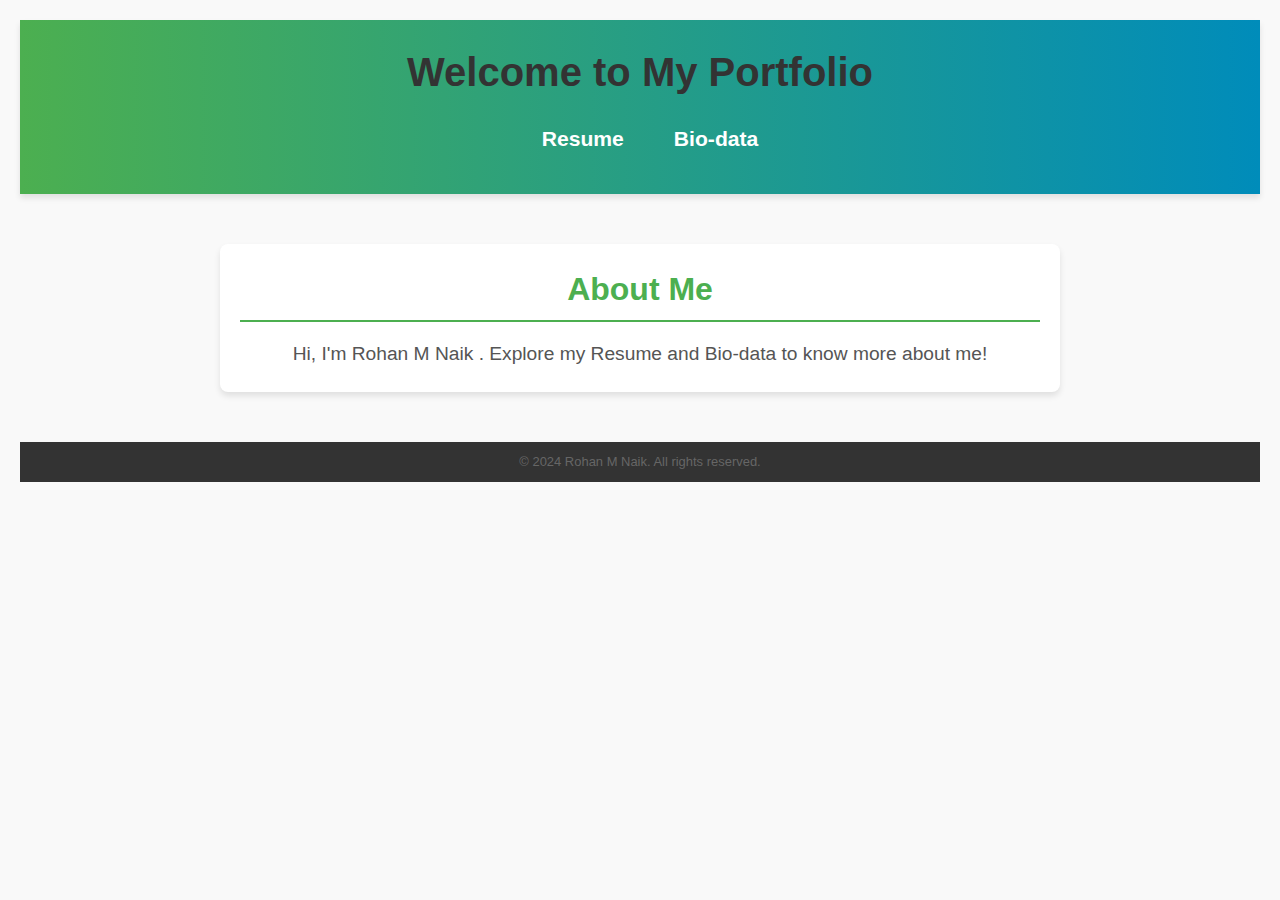
<file: Index.html>
<!DOCTYPE html>
<html lang="en">
<head>
    <meta charset="UTF-8">
    <meta name="viewport" content="width=device-width, initial-scale=1.0">
    <title>Welcome - My Portfolio</title>
    <link rel="stylesheet" href="styles.css">
</head>
<body>
    <header>
        <h1>Welcome to My Portfolio</h1>
        <nav>
            <ul>
                <li><a href="resume.html">Resume</a></li>
                <li><a href="bio.html">Bio-data</a></li>
            </ul>
        </nav>
    </header>
    <section>
        <h2>About Me</h2>
        <p>Hi, I'm Rohan M Naik . Explore my Resume and Bio-data to know more about me!</p>
    </section>
    <footer>
        <p>© 2024 Rohan M Naik. All rights reserved.</p>
    </footer>
</body>
</html>
</file>
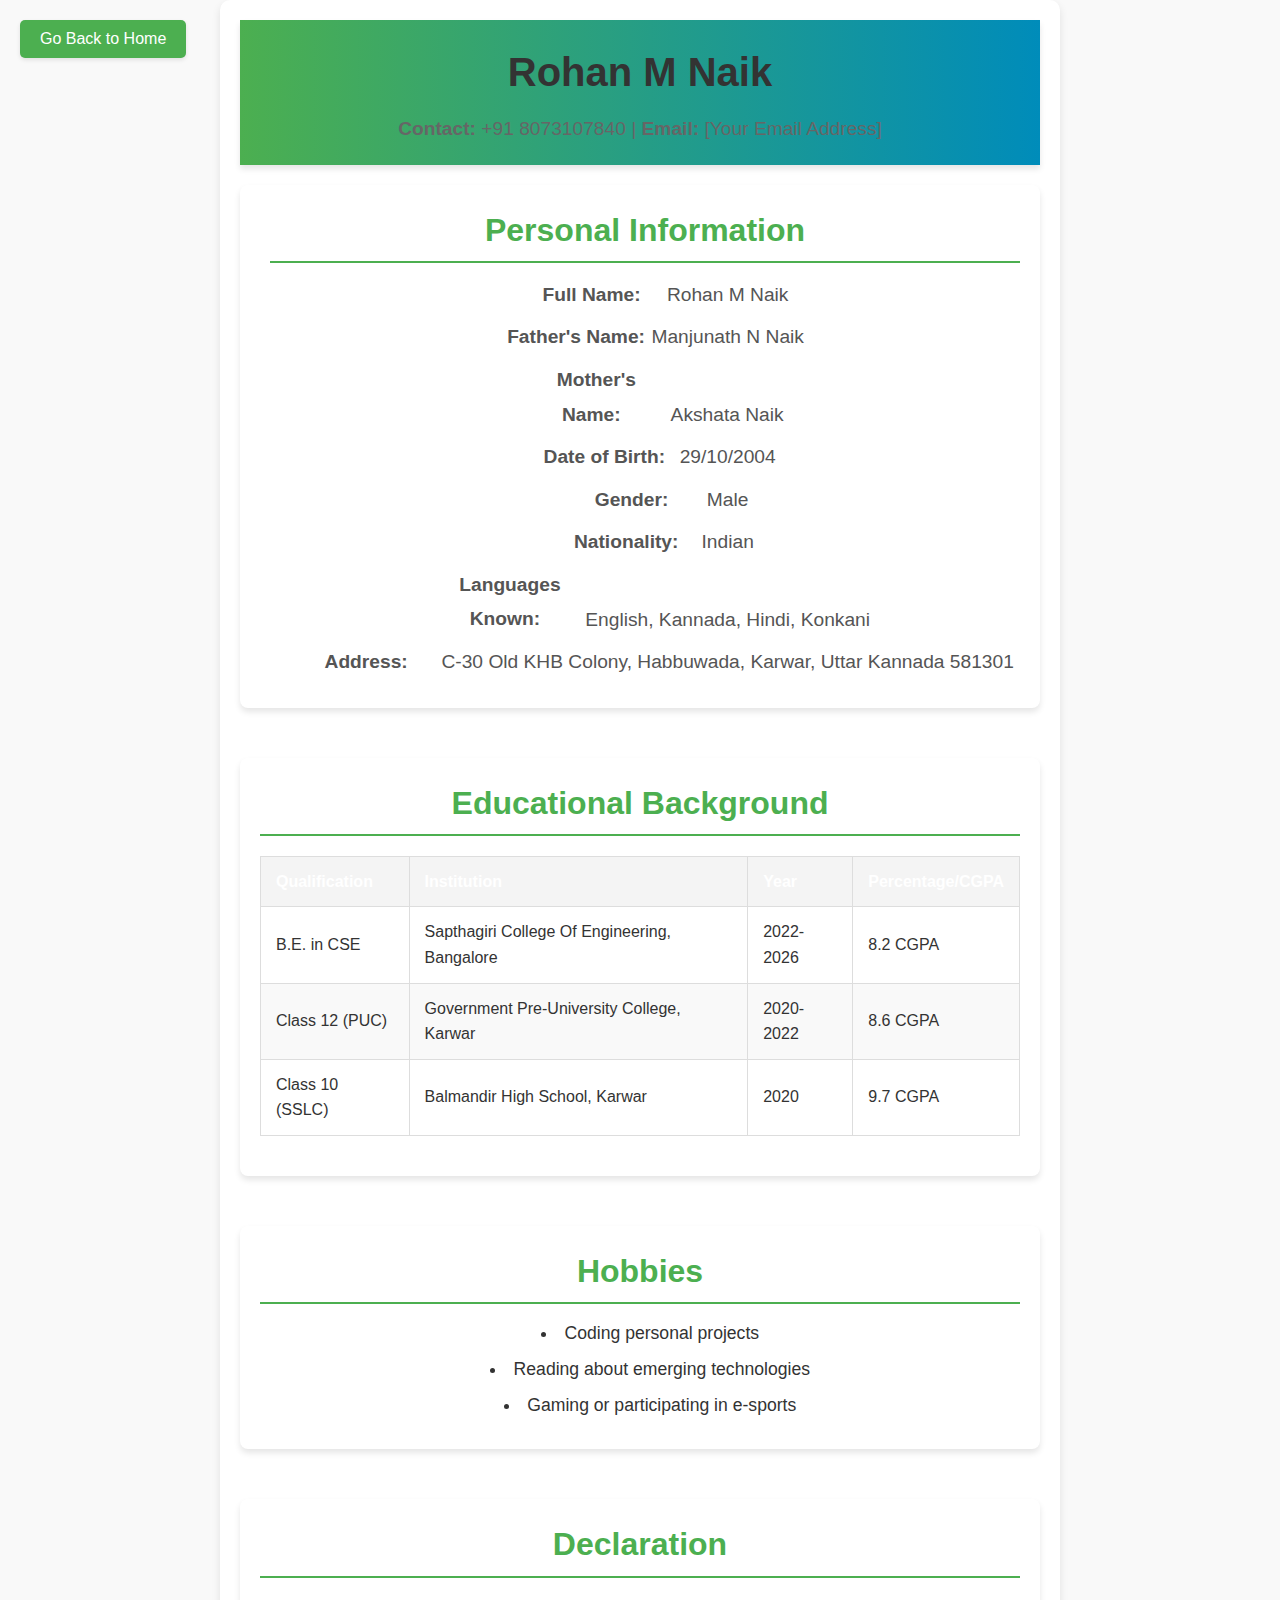
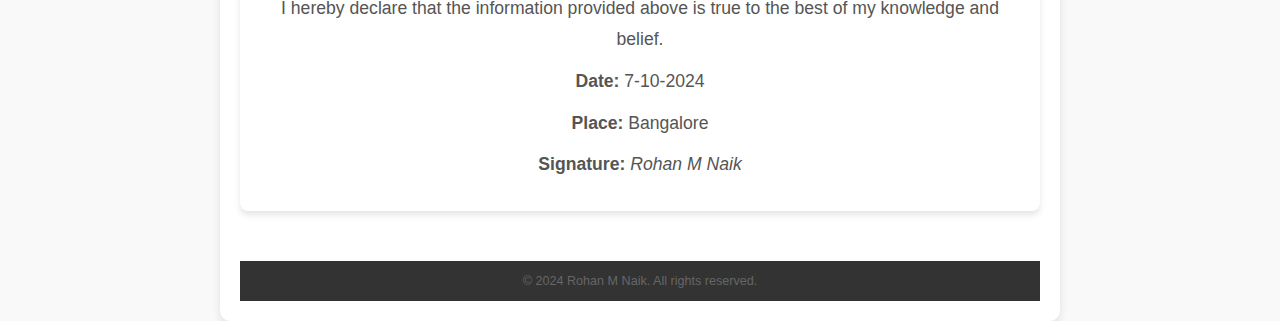
<file: bio.html>
<!DOCTYPE html>
<html lang="en">
<head>
    <meta charset="UTF-8">
    <meta name="viewport" content="width=device-width, initial-scale=1.0">
    <title>Rohan's Bio-data</title>
    <link rel="stylesheet" href="styles.css">
    <style>
        /* Inline styles for improved alignment and readability */
        body {
            font-family: Arial, sans-serif;
            line-height: 1.6;
            margin: 0;
            padding: 0;
            box-sizing: border-box; /* Ensure padding and borders don't cause overflow */
        }
        .bio-container {
            max-width: 800px;
            margin: auto;
            padding: 20px;
        }
        h1, h2 {
            text-align: center;
            color: #333;
        }
        .personal-info {
            margin: 20px 0;
            padding-left: 30px;
        }
        .personal-info p {
            margin: 8px 0;
            text-indent: 10px;
        }
        .personal-info p strong {
            display: inline-block;
            width: 150px; /* Fixed width for labels for alignment */
        }
        table {
            width: 100%;
            border-collapse: collapse;
            margin: 20px 0;
            font-size: 16px;
            box-sizing: border-box; /* Prevent overflow due to padding */
        }
        th, td {
            padding: 12px 15px;
            border: 1px solid #ddd;
            text-align: left;
            box-sizing: border-box; /* Prevent overflow due to padding */
        }
        th {
            background-color: #f4f4f4;
        }
        tr:nth-child(even) {
            background-color: #f9f9f9;
        }
        tr:hover {
            background-color: #f1f1f1;
        }
        footer {
            text-align: center;
            margin-top: 20px;
            font-size: 14px;
            color: #666;
        }

        /* Style for the back button at top-left */
        .back-button {
            position: absolute;
            top: 20px;
            left: 20px;
            background-color: #4CAF50;
            color: white;
            border: none;
            padding: 10px 20px;
            font-size: 16px;
            cursor: pointer;
            border-radius: 5px;
            text-decoration: none;
        }

        .back-button:hover {
            background-color: #45a049;
        }
    </style>
</head>
<body>
    <!-- Go Back Button -->
    <a href="index.html">
        <button class="back-button">Go Back to Home</button>
    </a>

    <div class="bio-container">
        <!-- Header Section -->
        <header>
            <h1>Rohan M Naik</h1>
            <p><strong>Contact:</strong> +91 8073107840 | <strong>Email:</strong> [Your Email Address]</p>
        </header>

        <!-- Personal Information -->
        <section id="personal-info" class="personal-info">
            <h2>Personal Information</h2>
            <p><strong>Full Name:</strong> Rohan M Naik</p>
            <p><strong>Father's Name:</strong> Manjunath N Naik</p>
            <p><strong>Mother's Name:</strong> Akshata Naik</p>
            <p><strong>Date of Birth:</strong> 29/10/2004</p>
            <p><strong>Gender:</strong> Male</p>
            <p><strong>Nationality:</strong> Indian</p>
            <p><strong>Languages Known:</strong> English, Kannada, Hindi, Konkani</p>
            <p><strong>Address:</strong> 
                C-30 Old KHB Colony, Habbuwada, Karwar, Uttar Kannada 581301
            </p>
        </section>

        <!-- Educational Background -->
        <section id="education">
            <h2>Educational Background</h2>
            <table>
                <thead>
                    <tr>
                        <th>Qualification</th>
                        <th>Institution</th>
                        <th>Year</th>
                        <th>Percentage/CGPA</th>
                    </tr>
                </thead>
                <tbody>
                    <tr>
                        <td>B.E. in CSE</td>
                        <td>Sapthagiri College Of Engineering, Bangalore</td>
                        <td>2022-2026</td>
                        <td>8.2 CGPA</td>
                    </tr>
                    <tr>
                        <td>Class 12 (PUC)</td>
                        <td>Government Pre-University College, Karwar</td>
                        <td>2020-2022</td>
                        <td>8.6 CGPA</td>
                    </tr>
                    <tr>
                        <td>Class 10 (SSLC)</td>
                        <td>Balmandir High School, Karwar</td>
                        <td>2020</td>
                        <td>9.7 CGPA</td>
                    </tr>
                </tbody>
            </table>
        </section>

        <!-- Hobbies -->
        <section id="hobbies" class="hobbies">
            <h2>Hobbies</h2>
            <ul>
                <li>Coding personal projects</li>
                <li>Reading about emerging technologies</li>
                <li>Gaming or participating in e-sports</li>
            </ul>
        </section>

        <!-- Declaration -->
        <section id="declaration" class="declaration">
            <h2>Declaration</h2>
            <p>I hereby declare that the information provided above is true to the best of my knowledge and belief.</p>
            <p><strong>Date:</strong> 7-10-2024</p>
            <p><strong>Place:</strong> Bangalore</p>
            <p><strong>Signature:</strong> <em>Rohan M Naik</em></p>
        </section>

        <!-- Footer -->
        <footer>
            <p>© 2024 Rohan M Naik. All rights reserved.</p>
        </footer>
    </div>
</body>
</html>
</file>
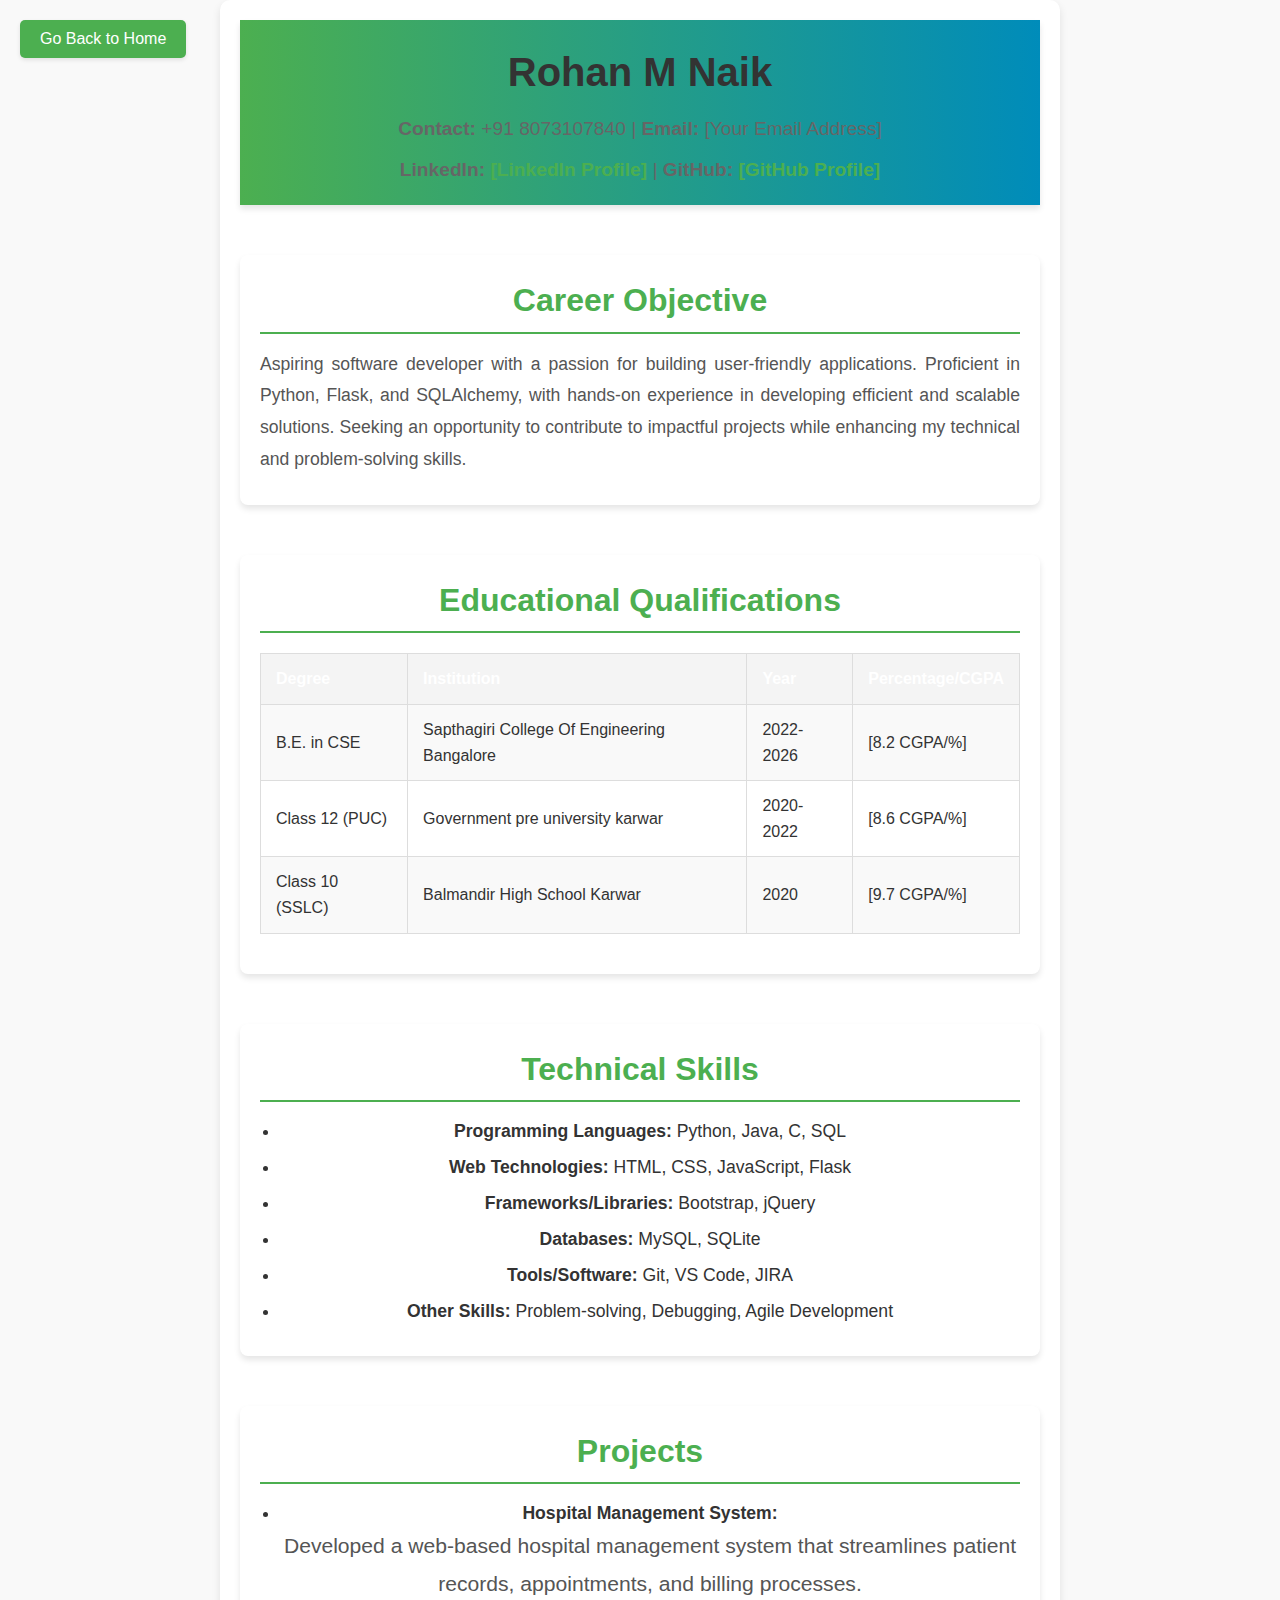
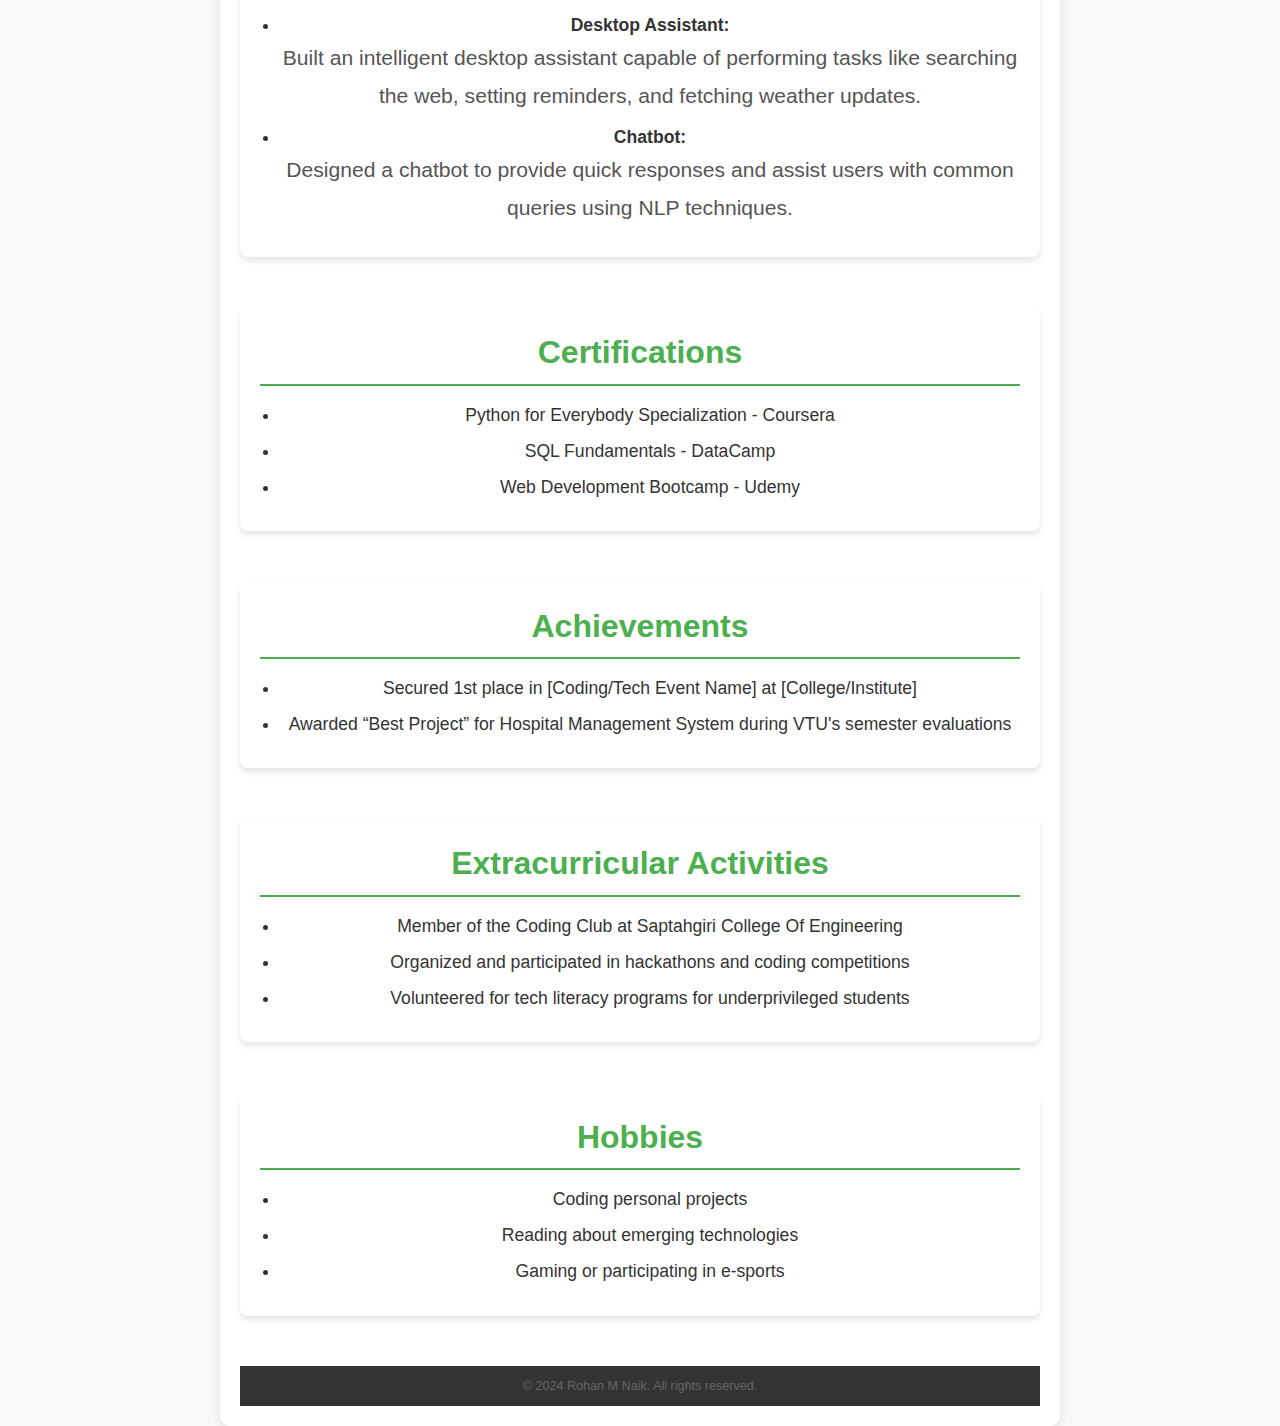
<file: resume.html>
<!DOCTYPE html>
<html lang="en">
<head>
    <meta charset="UTF-8">
    <meta name="viewport" content="width=device-width, initial-scale=1.0">
    <title>Rohan's Resume</title>
    <link rel="stylesheet" href="styles.css">
    <style>
        /* Inline styles for improved alignment and readability */
        body {
            font-family: Arial, sans-serif;
            line-height: 1.6;
            margin: 0;
            padding: 0;
            box-sizing: border-box; /* Ensure padding and borders don't cause overflow */
        }

        .resume-container {
            max-width: 800px;
            margin: auto;
            padding: 20px;
        }

        h1, h2 {
            text-align: center;
            color: #333;
        }

        .personal-info {
            margin: 20px 0;
            padding-left: 30px;
        }

        .personal-info p {
            margin: 8px 0;
            text-indent: 10px;
        }

        .personal-info p strong {
            display: inline-block;
            width: 150px; /* Fixed width for labels for alignment */
        }

        table {
            width: 100%;
            border-collapse: collapse;
            margin: 20px 0;
            font-size: 16px;
            box-sizing: border-box; /* Prevent overflow due to padding */
        }

        th, td {
            padding: 12px 15px;
            border: 1px solid #ddd;
            text-align: left;
            box-sizing: border-box; /* Prevent overflow due to padding */
        }

        th {
            background-color: #f4f4f4;
        }

        tr:nth-child(even) {
            background-color: #f9f9f9;
        }

        tr:hover {
            background-color: #f1f1f1;
        }

        footer {
            text-align: center;
            margin-top: 20px;
            font-size: 14px;
            color: #666;
        }

        /* Style for the back button at top-left */
        .back-button {
            position: absolute;
            top: 20px;
            left: 20px;
            background-color: #4CAF50;
            color: white;
            border: none;
            padding: 10px 20px;
            font-size: 16px;
            cursor: pointer;
            border-radius: 5px;
            text-decoration: none;
        }

        .back-button:hover {
            background-color: #45a049;
        }
    </style>
</head>
<body>
    <!-- Go Back Button -->
    <a href="index.html">
        <button class="back-button">Go Back to Home</button>
    </a>

    <div class="resume-container">
        <!-- Header Section -->
        <header>
            <h1>Rohan M Naik</h1>
            <p><strong>Contact:</strong> +91 8073107840 | <strong>Email:</strong> [Your Email Address]</p>
            <p><strong>LinkedIn:</strong> <a href="[LinkedIn URL]">[LinkedIn Profile]</a> | <strong>GitHub:</strong> <a href="[GitHub URL]">[GitHub Profile]</a></p>
        </header>

        <!-- Career Objective -->
        <section id="career-objective">
            <h2>Career Objective</h2>
            <p>Aspiring software developer with a passion for building user-friendly applications. Proficient in Python, Flask, and SQLAlchemy, with hands-on experience in developing efficient and scalable solutions. Seeking an opportunity to contribute to impactful projects while enhancing my technical and problem-solving skills.</p>
        </section>

        <!-- Educational Qualifications -->
        <section id="education">
            <h2>Educational Qualifications</h2>
            <table>
                <tr>
                    <th>Degree</th>
                    <th>Institution</th>
                    <th>Year</th>
                    <th>Percentage/CGPA</th>
                </tr>
                <tr>
                    <td>B.E. in CSE</td>
                    <td>Sapthagiri College Of Engineering Bangalore</td>
                    <td>2022-2026</td>
                    <td>[8.2 CGPA/%]</td>
                </tr>
                <tr>
                    <td>Class 12 (PUC)</td>
                    <td>Government pre university karwar</td>
                    <td>2020-2022</td>
                    <td>[8.6 CGPA/%]</td>
                </tr>
                <tr>
                    <td>Class 10 (SSLC)</td>
                    <td>Balmandir High School Karwar</td>
                    <td>2020</td>
                    <td>[9.7 CGPA/%]</td>
                </tr>
            </table>
        </section>

        <!-- Technical Skills -->
        <section id="skills">
            <h2>Technical Skills</h2>
            <ul>
                <li><strong>Programming Languages:</strong> Python, Java, C, SQL</li>
                <li><strong>Web Technologies:</strong> HTML, CSS, JavaScript, Flask</li>
                <li><strong>Frameworks/Libraries:</strong> Bootstrap, jQuery</li>
                <li><strong>Databases:</strong> MySQL, SQLite</li>
                <li><strong>Tools/Software:</strong> Git, VS Code, JIRA</li>
                <li><strong>Other Skills:</strong> Problem-solving, Debugging, Agile Development</li>
            </ul>
        </section>

        <!-- Projects -->
        <section id="projects">
            <h2>Projects</h2>
            <ul>
                <li>
                    <strong>Hospital Management System:</strong> 
                    <p>Developed a web-based hospital management system that streamlines patient records, appointments, and billing processes.</p>
                </li>
                <li>
                    <strong>Desktop Assistant:</strong> 
                    <p>Built an intelligent desktop assistant capable of performing tasks like searching the web, setting reminders, and fetching weather updates.</p>
                </li>
                <li>
                    <strong>Chatbot:</strong> 
                    <p>Designed a chatbot to provide quick responses and assist users with common queries using NLP techniques.</p>
                </li>
            </ul>
        </section>

        <!-- Certifications -->
        <section id="certifications">
            <h2>Certifications</h2>
            <ul>
                <li>Python for Everybody Specialization - Coursera</li>
                <li>SQL Fundamentals - DataCamp</li>
                <li>Web Development Bootcamp - Udemy</li>
            </ul>
        </section>

        <!-- Achievements -->
        <section id="achievements">
            <h2>Achievements</h2>
            <ul>
                <li>Secured 1st place in [Coding/Tech Event Name] at [College/Institute]</li>
                <li>Awarded “Best Project” for Hospital Management System during VTU's semester evaluations</li>
            </ul>
        </section>

        <!-- Extracurricular Activities -->
        <section id="extracurricular">
            <h2>Extracurricular Activities</h2>
            <ul>
                <li>Member of the Coding Club at Saptahgiri College Of Engineering</li>
                <li>Organized and participated in hackathons and coding competitions</li>
                <li>Volunteered for tech literacy programs for underprivileged students</li>
            </ul>
        </section>

        <!-- Hobbies -->
        <section id="hobbies">
            <h2>Hobbies</h2>
            <ul>
                <li>Coding personal projects</li>
                <li>Reading about emerging technologies</li>
                <li>Gaming or participating in e-sports</li>
            </ul>
        </section>

        <!-- Footer -->
        <footer>
            <p>© 2024 Rohan M Naik. All rights reserved.</p>
        </footer>
    </div>
</body>
</html>
</file>
<file: styles.css>
/* General Reset */
body, h1, h2, p, ul, li, a {
    margin: 0;
    padding: 0;
    box-sizing: border-box;
}

/* Body Styling */
body {
    font-family: 'Arial', sans-serif;
    line-height: 1.6;
    background-color: #f9f9f9;
    color: #333;
    margin: 0;
    padding: 0;
}

/* Header Styling */
header {
    background: linear-gradient(90deg, #4CAF50, #008CBA);
    color: white;
    padding: 20px 0;
    text-align: center;
    box-shadow: 0 4px 6px rgba(0, 0, 0, 0.1);
}

header h1 {
    font-size: 2.5em;
    font-weight: bold;
    margin-bottom: 10px;
}

nav ul {
    list-style: none;
    display: flex;
    justify-content: center;
    gap: 20px;
}

nav ul li {
    display: inline;
}

nav ul li a {
    color: white;
    text-decoration: none;
    font-size: 1.2em;
    font-weight: bold;
    padding: 5px 15px;
    border-radius: 5px;
    transition: background 0.3s ease;
}

nav ul li a:hover {
    background-color: rgba(255, 255, 255, 0.3);
}

/* Section Styling */
section {
    max-width: 800px;
    margin: 50px auto;
    text-align: center;
    padding: 20px;
    background: white;
    box-shadow: 0 4px 6px rgba(0, 0, 0, 0.1);
    border-radius: 8px;
}

section h2 {
    font-size: 2em;
    margin-bottom: 15px;
    color: #4CAF50;
}

section p {
    font-size: 1.2em;
    line-height: 1.8;
    color: #555;
}

/* Footer Styling */
footer {
    background-color: #333;
    color: white;
    text-align: center;
    padding: 10px 0;
    margin-top: 50px;
}

footer p {
    font-size: 0.9em;
}

/* Responsive Design */
@media (max-width: 768px) {
    nav ul {
        flex-direction: column;
        gap: 10px;
    }

    nav ul li a {
        font-size: 1em;
    }
}
/* General Reset */
body, h1, h2, p, ul, li, a {
    margin: 0;
    padding: 0;
    box-sizing: border-box;
}

/* Body Styling */
body {
    font-family: 'Arial', sans-serif;
    line-height: 1.6;
    background-color: #f9f9f9;
    color: #333;
    padding: 20px;
}

/* Header Section */
header {
    text-align: center;
    margin-bottom: 20px;
}

header h1 {
    font-size: 2.5em;
    color: #333;
}

header p {
    font-size: 1.2em;
    margin-top: 10px;
    color: #666;
}

/* Bio Container */
.bio-container {
    max-width: 800px;
    margin: auto;
    padding: 20px;
    background: #fff;
    box-shadow: 0 4px 8px rgba(0, 0, 0, 0.1);
    border-radius: 10px;
}

/* Section Headings */
h2 {
    font-size: 2em;
    margin-bottom: 15px;
    color: #4CAF50;
    border-bottom: 2px solid #4CAF50;
    padding-bottom: 5px;
}

/* Personal Information */
.personal-info p {
    margin: 10px 0;
}

.personal-info p strong {
    display: inline-block;
    width: 160px;
    font-weight: bold;
    color: #555;
}

/* Table Styling */
table {
    width: 100%;
    border-collapse: collapse;
    margin: 20px 0;
    font-size: 16px;
    background-color: #fff;
}

th, td {
    padding: 12px 15px;
    border: 1px solid #ddd;
    text-align: left;
}

th {
    background-color: #4CAF50;
    color: white;
}

tr:nth-child(even) {
    background-color: #f9f9f9;
}

tr:hover {
    background-color: #f1f1f1;
}

/* Hobbies List */
.hobbies ul {
    list-style: disc inside;
    padding-left: 20px;
    margin: 10px 0;
}

.hobbies li {
    margin: 8px 0;
}

/* Declaration Section */
.declaration p {
    margin: 10px 0;
    font-size: 1.1em;
}

/* Back Button */
.back-button {
    position: fixed;
    top: 20px;
    left: 20px;
    background-color: #4CAF50;
    color: white;
    border: none;
    padding: 10px 20px;
    font-size: 16px;
    text-decoration: none;
    border-radius: 5px;
    box-shadow: 0 2px 4px rgba(0, 0, 0, 0.1);
    transition: background-color 0.3s ease;
}

.back-button:hover {
    background-color: #45a049;
}

/* Footer */
footer {
    text-align: center;
    margin-top: 20px;
    font-size: 0.9em;
    color: #666;
}

/* Responsive Design */
@media (max-width: 768px) {
    .bio-container {
        padding: 15px;
    }

    header h1 {
        font-size: 2em;
    }

    h2 {
        font-size: 1.8em;
    }

    table, th, td {
        font-size: 14px;
    }
}
/* General Reset */
body, h1, h2, p, ul, li, table, th, td {
    margin: 0;
    padding: 0;
    box-sizing: border-box;
}

/* Body Styling */
body {
    font-family: 'Arial', sans-serif;
    line-height: 1.6;
    background-color: #f9f9f9;
    color: #333;
    padding: 20px;
}

/* Resume Container */
.resume-container {
    max-width: 800px;
    margin: auto;
    padding: 20px;
    background: #fff;
    box-shadow: 0 4px 8px rgba(0, 0, 0, 0.1);
    border-radius: 10px;
}

/* Header Section */
header {
    text-align: center;
    margin-bottom: 20px;
}

header h1 {
    font-size: 2.5em;
    color: #333;
}

header p {
    font-size: 1.2em;
    margin-top: 10px;
    color: #666;
}

header a {
    color: #4CAF50;
    text-decoration: none;
    font-weight: bold;
}

header a:hover {
    text-decoration: underline;
}

/* Section Headings */
h2 {
    font-size: 2em;
    margin-bottom: 15px;
    color: #4CAF50;
    border-bottom: 2px solid #4CAF50;
    padding-bottom: 5px;
}

/* Career Objective */
#career-objective p {
    margin: 10px 0;
    text-align: justify;
    font-size: 1.1em;
}

/* Table Styling */
table {
    width: 100%;
    border-collapse: collapse;
    margin: 20px 0;
    font-size: 16px;
    background-color: #fff;
}

th, td {
    padding: 12px 15px;
    border: 1px solid #ddd;
    text-align: left;
}

th {
    background-color: #4CAF50;
    color: white;
}

tr:nth-child(even) {
    background-color: #f9f9f9;
}

tr:hover {
    background-color: #f1f1f1;
}

/* Unordered List Styling */
ul {
    list-style-type: disc;
    padding-left: 20px;
    margin: 10px 0;
}

ul li {
    margin: 8px 0;
    font-size: 1.1em;
}

/* Back Button */
.back-button {
    position: fixed;
    top: 20px;
    left: 20px;
    background-color: #4CAF50;
    color: white;
    border: none;
    padding: 10px 20px;
    font-size: 16px;
    text-decoration: none;
    border-radius: 5px;
    box-shadow: 0 2px 4px rgba(0, 0, 0, 0.1);
    transition: background-color 0.3s ease;
    cursor: pointer;
}

.back-button:hover {
    background-color: #45a049;
}

/* Footer Styling */
footer {
    text-align: center;
    margin-top: 20px;
    font-size: 0.9em;
    color: #666;
}

/* Responsive Design */
@media (max-width: 768px) {
    .resume-container {
        padding: 15px;
    }

    header h1 {
        font-size: 2em;
    }

    h2 {
        font-size: 1.8em;
    }

    table, th, td {
        font-size: 14px;
    }

    .back-button {
        font-size: 14px;
        padding: 8px 16px;
    }
}
</file>
